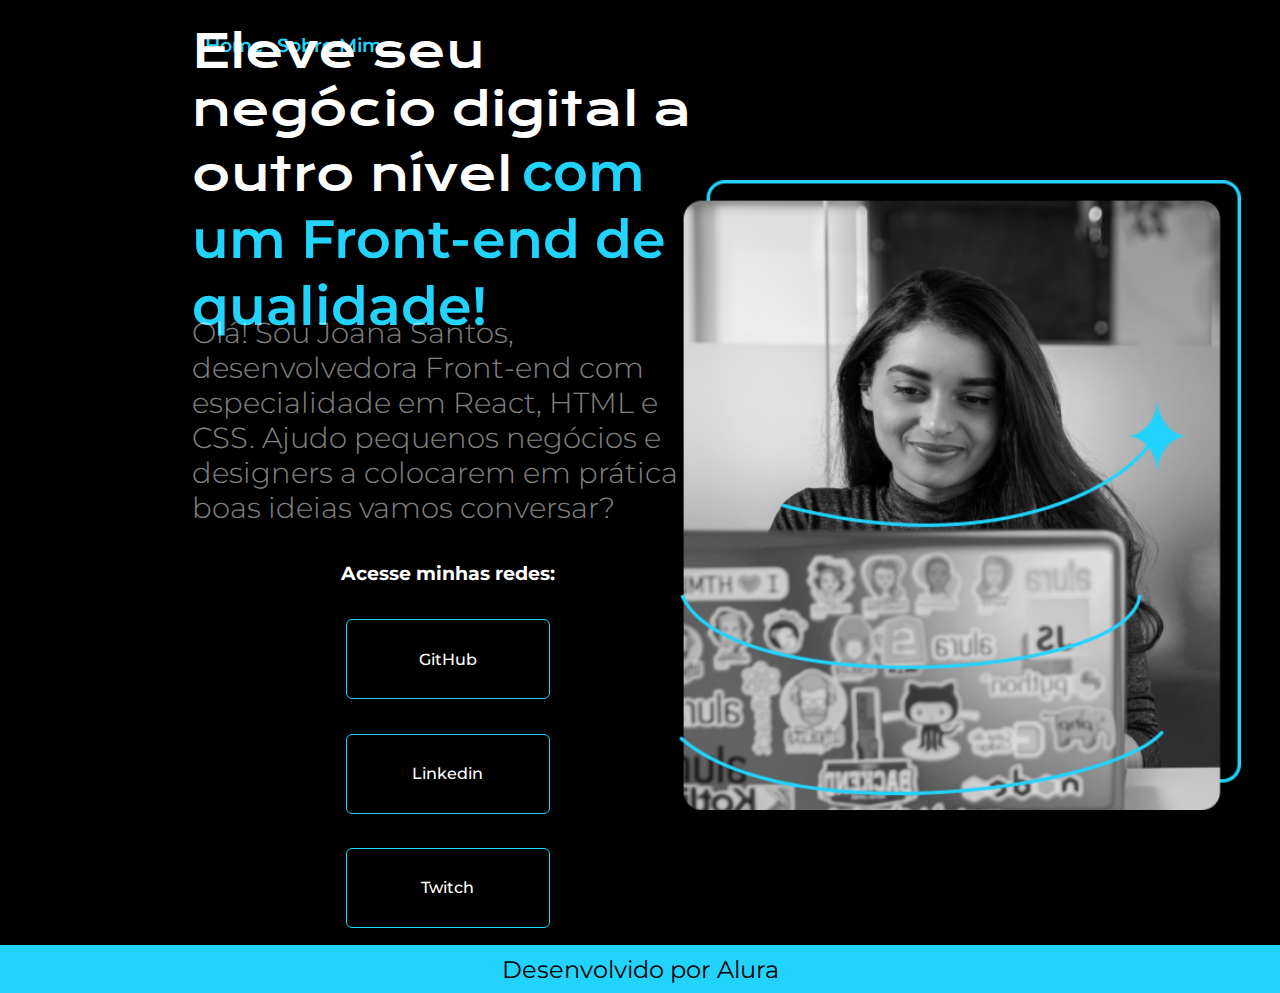
<file: index.html>
<!DOCTYPE html>
<html lang="en">
<head>
    <meta charset="UTF-8">
    <meta name="viewport" content="width=device-width, initial-scale=1.0">
    <link rel="stylesheet" href="style.css">
    <title>Document</title>
</head>

<body>
    <header>
        <ul class="header-list">
            <li><a href="/index.html">Home</a></li>
            <li><a href="/sobre-mim.html">Sobre Mim</a></li>
        </ul>
    </header>
    <main class="tudo">
        <div class="text">
            <div class="headerTxts">
                <h1>Eleve seu negócio digital a outro nível<span>com um Front-end de qualidade!</span></h1>
            </div>
            <div class="subH">
                <h2>Olá! Sou Joana Santos, desenvolvedora Front-end com especialidade em React, HTML e CSS. Ajudo pequenos negócios e designers a colocarem em prática boas ideias vamos conversar?</h2>
            </div>
            <div class="boxBtns">
                <h4 class="titleBtns">Acesse minhas redes:</h4>
                <button class="btns btns1">GitHub</button>
                <button class="btns btns2">Linkedin</button>
                <button class="btns btns2">Twitch</button>
            </div>
        </div>
        <div class="imgBox">
            <img src="Imagem.png" alt="imagem1" class="img1">
        </div>
    </main>
    <footer class="footer">
        <p>Desenvolvido por Alura</p>
    </footer>
</body>

</html>
</file>
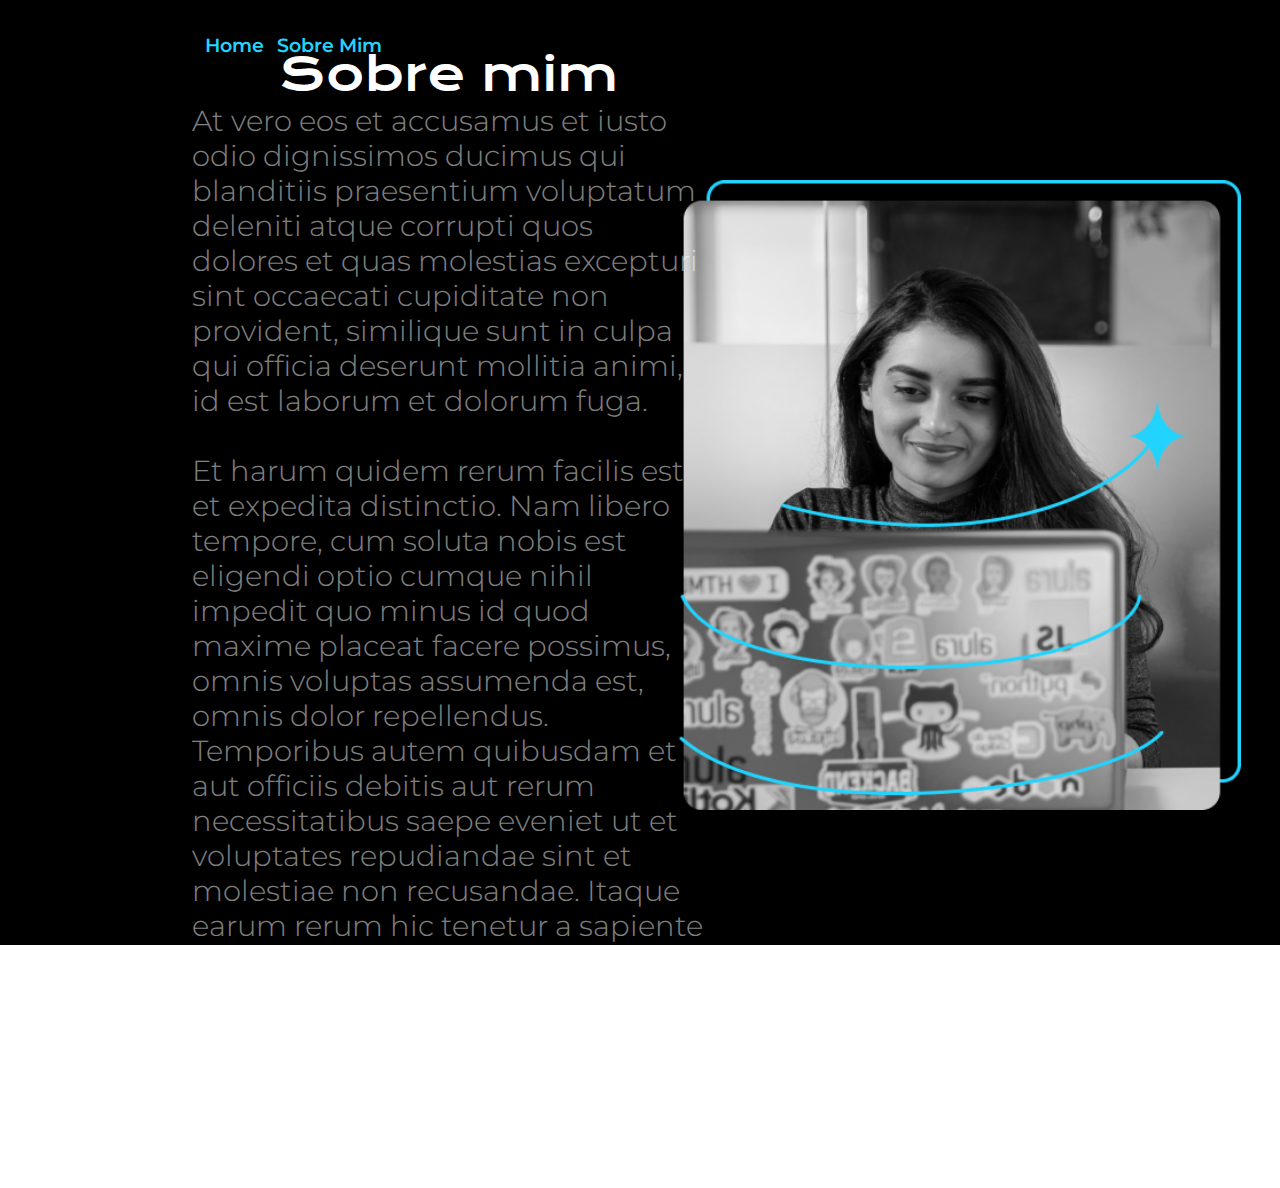
<file: sobre-mim.html>
<!DOCTYPE html>
<html lang="en">
<head>
    <meta charset="UTF-8">
    <meta name="viewport" content="width=device-width, initial-scale=1.0">
    <link rel="stylesheet" href="style.css">
    <title>Document</title>
</head>

<body>
    <header>
        <ul>
            <li><a href="/index.html">Home</a></li>
            <li><a href="/sobre-mim.html">Sobre Mim</a></li>
        </ul>
    </header>
    <main>
        <div class="text">
            <div class="headerTxts">
                <h1>Sobre mim</h1>
            </div>
            <div class="subH">
                <h2>At vero eos et accusamus et iusto odio dignissimos ducimus qui blanditiis praesentium voluptatum deleniti atque corrupti quos dolores et quas molestias excepturi sint occaecati cupiditate non provident, similique sunt in culpa qui officia deserunt mollitia animi, id est laborum et dolorum fuga.
                    <br><br>
                    Et harum quidem rerum facilis est et expedita distinctio. Nam libero tempore, cum soluta nobis est eligendi optio cumque nihil impedit quo minus id quod maxime placeat facere possimus, omnis voluptas assumenda est, omnis dolor repellendus. Temporibus autem quibusdam et aut officiis debitis aut rerum necessitatibus saepe eveniet ut et voluptates repudiandae sint et molestiae non recusandae. Itaque earum rerum hic tenetur a sapiente delectus, ut aut reiciendis voluptatibus maiores alias consequatur aut perferendis doloribus asperiores ipsum delis forum birol parela maxime infena. Excepteur sint occaecat cupidatat non.
                    </h2>
            </div>
        </div>
        <div class="imgBox">
            <img src="Imagem.png" alt="imagem1" class="img1">
        </div>
    </main>
</body>

</html>
</file>
<file: style.css>
@import url('https://fonts.googleapis.com/css2?family=Krona+One&family=Montserrat:ital,wght@0,600;1,600&display=swap');
:root{
    --cor_primaria:#22d4fd;
    --cor_secundaria:black;
    --cor_terciaria:white;
}
*{
    margin: 0;
    padding: 0; 
    font-family: "Montserrat", sans-serif;
    text-decoration: none;
}

header{
    width: 100vw;
    height: 5vh;
    display: flex;
    align-items: center;
    background-color: var(--cor_secundaria);
}

header ul{
    display: flex;
    justify-content: center;
    margin-left: 15vw;
    margin-top: 5vh;
}

header ul li{
    list-style: none;
    color: var(--cor_primaria);
    margin-left: 1vw ;
    text-decoration: none;
}

header ul li a {
    color: var(--cor_primaria);
    text-decoration: none;
    font-size: 1.2rem;
    font-weight: 600;
}

main{
    display: flex;
    justify-content: center;
    align-items: center;
    flex-direction:row;
    width: 100vw;
    height: 100vh;
    background-color: var(--cor_secundaria);
}

.text{
    display: flex;
    flex-direction: column;
    align-items: center;    
    height: 100%;
    width: 50%;
}

.headerTxts{
    display: flex;
    justify-content: center;
    align-items: center;
    width: 80%;
    height: 30%;
}
.footer{
    text-align: center;
    font-size: 1.5rem;
    font-weight: 400;
    padding-top: 0.75%;
    padding-bottom: 0.75%;
    color: var(--cor_secundaria);
    background-color: var(--cor_primaria);
}
.headerTxts h1{
    font-family: 'Krona One', sans-serif;
    color: var(--cor_terciaria);
    font-size: 2.9rem;
    font-weight: 300;
}

.headerTxts span{
    margin:2%;
    color: var(--cor_primaria);
    font-size: 3.4rem;
    font-weight: 600;
}

.subH{
    width: 80%;
    margin-bottom: 3%;
}

.subH h2{
    font-size: 1.8rem;
    color: var(--cor_terciaria);
    opacity: 50%;
    font-weight: 300;
}

.imgBox{
    display: flex;
    justify-content: center;
    align-items: center;
    width: 30%;
    height: 100%;
}

.boxBtns{
    display: flex;
    flex-direction: column;
    justify-content: space-around ;
    align-items: center;
    width: 80%;
    height: 50%;
}

.btns{
    font-family: inherit;
    font-size: 1rem;
    font-weight: 500;
    width: 40%;
    border: none;
    border-radius: 6px;
    height: 20%;
    cursor: pointer;
    background-color: var(--cor_secundaria);
    border: 1px solid var(--cor_primaria);
    color: white;
    transition: 0.3s;
}

.btns:hover{
    background-color: var(--cor_primaria);
}

.btns:active{
    background-color: var(--cor_primaria);
}

.titleBtns{
    color: white;
    font-size: 1.2rem;
}

.img1{
    height: 70%;
}
@media (max-width: 1200px) {
   .tudo {
    flex-direction: column-reverse;
    height: 200vh;
   }
   .header-list {
    justify-content: center;
   }
   .subH{
    margin-top: 10vh;
   }
}
</file>
